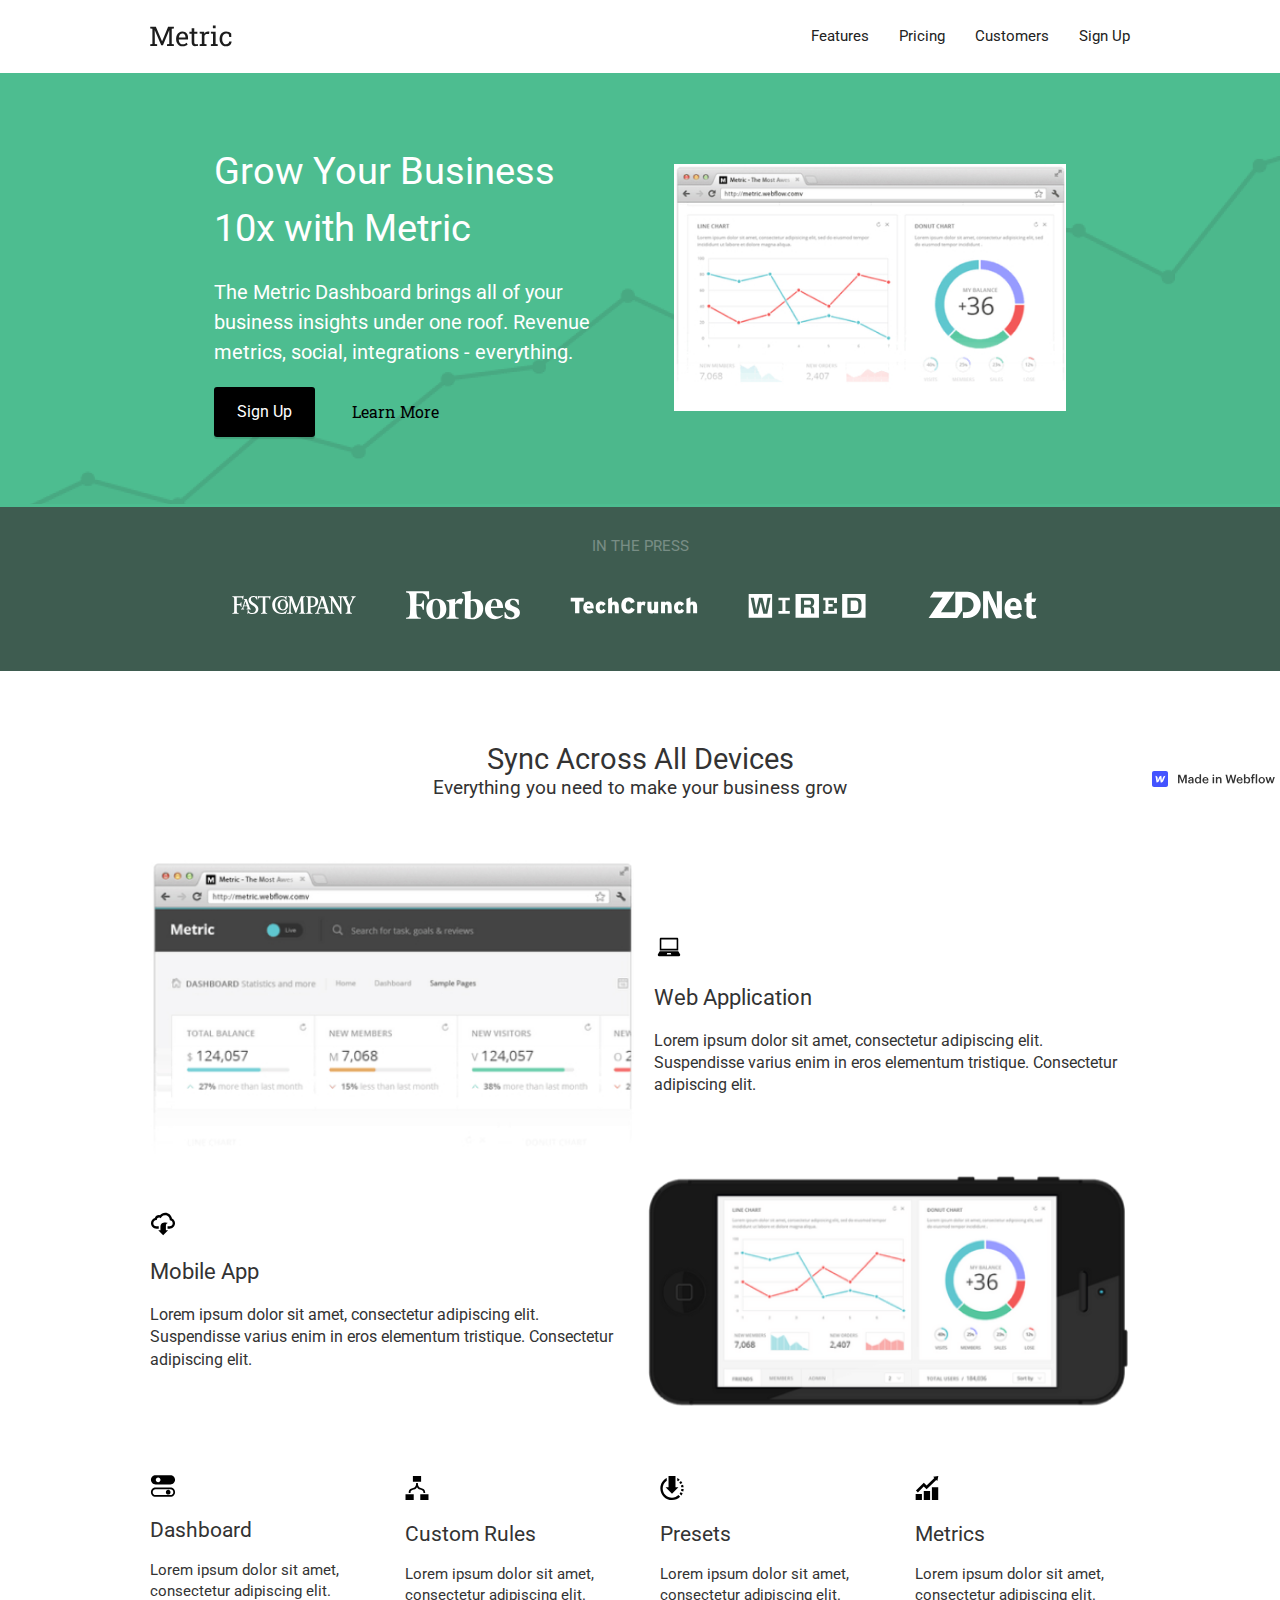
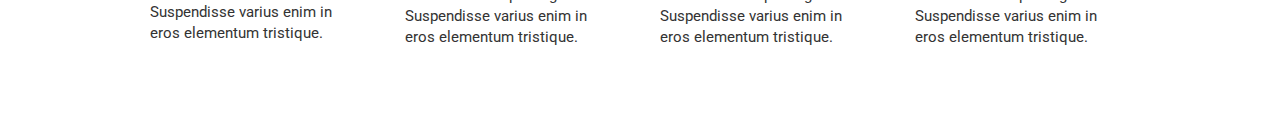
<file: Trevland/Metric/index.html>
<!DOCTYPE html>
<html lang="en">

    <head>
        <meta charset="UTF-8">
        <meta http-equiv="X-UA-Compatible" content="IE=edge">
        <meta name="viewport" content="width=device-width, initial-scale=1.0">
        <title>Document</title>
        <link rel="stylesheet" href="style.css">
        <link rel="preconnect" href="https://fonts.googleapis.com">
        <link rel="preconnect" href="https://fonts.gstatic.com" crossorigin>
        <link href="https://fonts.googleapis.com/css2?family=Roboto&family=Roboto+Slab&display=swap" rel="stylesheet">
    </head>

    <body>
        <header>
            <img src="./images/logo.svg" alt="Logo">
            <ul class="nav-menus">
                <li><a href="#">Features</a></li>
                <li><a href="#">Pricing</a></li>
                <li><a href="#">Customers</a></li>
                <li><a href="#">Sign Up</a></li>
            </ul>
            <span class="menu-bar"><img src="./images/bar.png" alt="BAR"></span>
        </header>

        <main>
            <div class="main-content">
                <div class="main-text">
                    <h1>Grow Your Business 10x with Metric</h1>
                    <p>The Metric Dashboard brings all of your business insights under one roof. Revenue metrics,
                        social,
                        integrations - everything.</p>
                    <div class="main-buttons">
                        <button class="signup">Sign Up</button>
                        <button class="learn">Learn More</button>
                    </div>
                </div>

                <div class="main-img">
                    <img src="./images/main.jpg" alt="Main">
                </div>
            </div>

            <div class="main-footer">
                <h1>IN THE PRESS</h1>
                <div class="main-brands">
                    <img src="./images/fastcompany.svg" alt="">
                    <img src="./images/FORBES.svg" alt="">
                    <img src="./images/techcrunch.svg" alt="">
                    <img src="./images/wired.svg" alt="">
                    <img src="./images/zdnet.svg" alt="">
                </div>
            </div>
        </main>

        <section>
            <h1 class="topic">Sync Across All Devices</h1>
            <p class="text">Everything you need to make your business grow</p>
            <span class="w-text"><img src="./images/w.svg" alt=""><img src="./images/w-text.svg" alt=""></span>

            <div class="section-box">
                <img class="section-box-img" src="./images/section-img1.jpg" alt="">
                <div class="box-content">
                    <img src="./images/laptop-icon.svg" alt="">
                    <h1>Web Application</h1>
                    <p>Lorem ipsum dolor sit amet, consectetur adipiscing elit. Suspendisse varius enim in eros
                        elementum tristique. Consectetur adipiscing elit.</p>
                </div>
            </div>

            <div class="section-box">
                <div class="box-content">
                    <img src="./images/download-icon.svg" alt="">
                    <h1>Mobile App</h1>
                    <p>Lorem ipsum dolor sit amet, consectetur adipiscing elit. Suspendisse varius enim in eros
                        elementum tristique. Consectetur adipiscing elit.</p>
                </div>
                <img class="section-box-img" src="./images/section-img2.png" alt="">
            </div>

            <div class="section-content">
                <div class="card">
                    <img src="./images/control-panel-icon.svg" alt="">
                    <h1>Dashboard</h1>
                    <p>Lorem ipsum dolor sit amet, consectetur adipiscing elit. Suspendisse varius enim in eros
                        elementum tristique.</p>
                </div>

                <div class="card">
                    <img src="./images/sitemap-icon.svg" alt="">
                    <h1>Custom Rules</h1>
                    <p>Lorem ipsum dolor sit amet, consectetur adipiscing elit. Suspendisse varius enim in eros
                        elementum tristique.</p>
                </div>

                <div class="card">
                    <img src="./images/save-icon.svg" alt="">
                    <h1>Presets</h1>
                    <p>Lorem ipsum dolor sit amet, consectetur adipiscing elit. Suspendisse varius enim in eros
                        elementum tristique.</p>
                </div>

                <div class="card">
                    <img src="./images/bar_chart_icon.svg" alt="">
                    <h1>Metrics</h1>
                    <p>Lorem ipsum dolor sit amet, consectetur adipiscing elit. Suspendisse varius enim in eros
                        elementum tristique.</p>
                </div>
            </div>
        </section>
    </body>

</html>
</file>
<file: Trevland/Metric/style.css>
*{
    margin: 0;
    padding: 0;
    box-sizing: border-box;
    font-family: 'Roboto', sans-serif;
}

/* ===== Header ===== */

header{
    display: flex;
    align-items: center;
    justify-content: space-between;
    padding: 25px 150px;
    box-shadow: 0px 1px 0px rgba(0, 0, 0, 0.13);
}
.nav-menus{
    list-style: none;
    display: flex;
    align-items: center;
    gap: 30px;
}
.nav-menus li a{
    font-weight: 400;
    font-size: 15px;
    line-height: 150%;
    text-decoration: none;
    color: #222222;
}
.menu-bar{
    display: none;
}
.menu-bar img{
    width: 30px;
    height: 30px;
}
/* ===== Main ===== */

.main-content{
    padding: 70px 150px;
    background-image: url(./images/main-bg.png);
    display: flex;
    align-items: center;
    justify-content: center;
    flex-wrap: wrap;
    gap: 68px;
}
.main-text{
    display: flex;
    flex-direction: column;
    justify-content: space-between;
    width: 40%;
}
.main-img{
    width: 40%;
}
.main-img img{
    width: 100%;
}
.main-text h1{
    font-weight: 400;
    line-height: 150%;
    font-size: 38px;
    color: #fff;
}
.main-text p{
    font-weight: 400;
    font-size: 20px;
    line-height: 150%;
    color: #fff;
    margin: 20px 0;
}
.main-buttons{
    display: flex;
    gap: 37px;
}
.signup{
    font-size: 16px;
    font-weight: 400;
    color: #fff;
    background-color: #000;
    text-align: center;
    padding: 13px 23px;
    line-height: 150%;
    box-shadow: 0px 2px 1px rgba(0, 0, 0, 0.12);
    border-radius: 3px;
    border: 0;
}
.learn{
    font-family: 'Roboto Slab', serif;
    font-size: 16px;
    font-weight: 400;
    line-height: 150%;
    text-align: center;
    color: #000;
    background-color: transparent;
    border: 0;
}
.main-footer{
    background-color: #3E5C50;
    padding: 28px 0 38px 0;
}
.main-footer h1{
    font-weight: 400;
    font-size: 15px;
    line-height: 150%;
    color: #fff;
    opacity: 0.3;
    text-align: center;
    margin-bottom: 20px;
}
.main-brands{
    display: flex;
    align-items: center;
    justify-content: center;
    flex-wrap: wrap;
    gap: 50px;
}

/* ===== Section ===== */

.topic{
    font-weight: 400;
    font-size: 29px;
    line-height: 125%;
    color: #333333;
    text-align: center;
}
.text{
    font-weight: 400;
    font-size: 19px;
    line-height: 120%;
    color: #333333;
    text-align: center;
    margin-bottom: 60px;
}
.w-text{
    position: absolute;
    right: 0;
    top: 100px;
    display: flex;
    align-items: center;
}
.w-text img{
    margin: 0 5px;
}
section{
    position: relative;
    padding: 70px 150px;
}
.section-box{
    display: flex;
    align-items: center;
    justify-content: center;
    gap: 20px;
    margin: 5px 0;
}
.section-box-img{
    width: 100%;
}
.box-content h1{
    font-weight: 400;
    font-size: 22px;
    line-height: 136%;
    margin: 17px 0;
    color: #333333;
}
.box-content p{
    font-weight: 400;
    font-size: 16px;
    line-height: 138%;
    color: #333333;
}

.section-content{
    display: flex;
    gap: 40px;
    margin-top: 65px;
}
.section-content .card h1{
    font-weight: 400;
    font-size: 21px;
    line-height: 140%;
    color: #333333;
    margin: 15px 0;
}
.section-content .card p{
    font-weight: 400;
    font-size: 15px;
    line-height: 140%;
    color: #333333;
}

/* ===== media - Responsive ===== */

@media(max-width: 1150px){
    header{
        padding: 25px 100px;
    }
    .main-content{
        padding: 70px 100px;
    }
}

@media(max-width: 769px){
    .nav-menus{
        display: none;
    }

    .menu-bar{
        display: block;
    }
    .main-content{
        padding: 70px;
    }
    .main-text{
        width: 80%;
    }
    .main-img{
        width: 80%;
    }

    section{
        padding: 70px;
    }
    .w-text{
        top: 150px;
    }
    .section-box{
        flex-direction: column;
    }
    .section-content{
        flex-direction: column;
    }
    .section-content .card{
        display: flex;
        flex-direction: column;
        align-items: center;
        justify-content: center;
        text-align: center;
    }
}

@media(max-width: 450px){
    header{
        padding: 20px 50px;
    }

    .main-content{
        padding: 50px;
    }
    .main-text h1{
        font-size: 30px;
    }
    .main-text p{
        font-size: 16px;
    }
    .main-buttons{
        flex-direction: column;
    }

    section{
        padding: 50px;
    }
    .w-text{
        position: initial;
        justify-content: center;
    }
}
</file>
